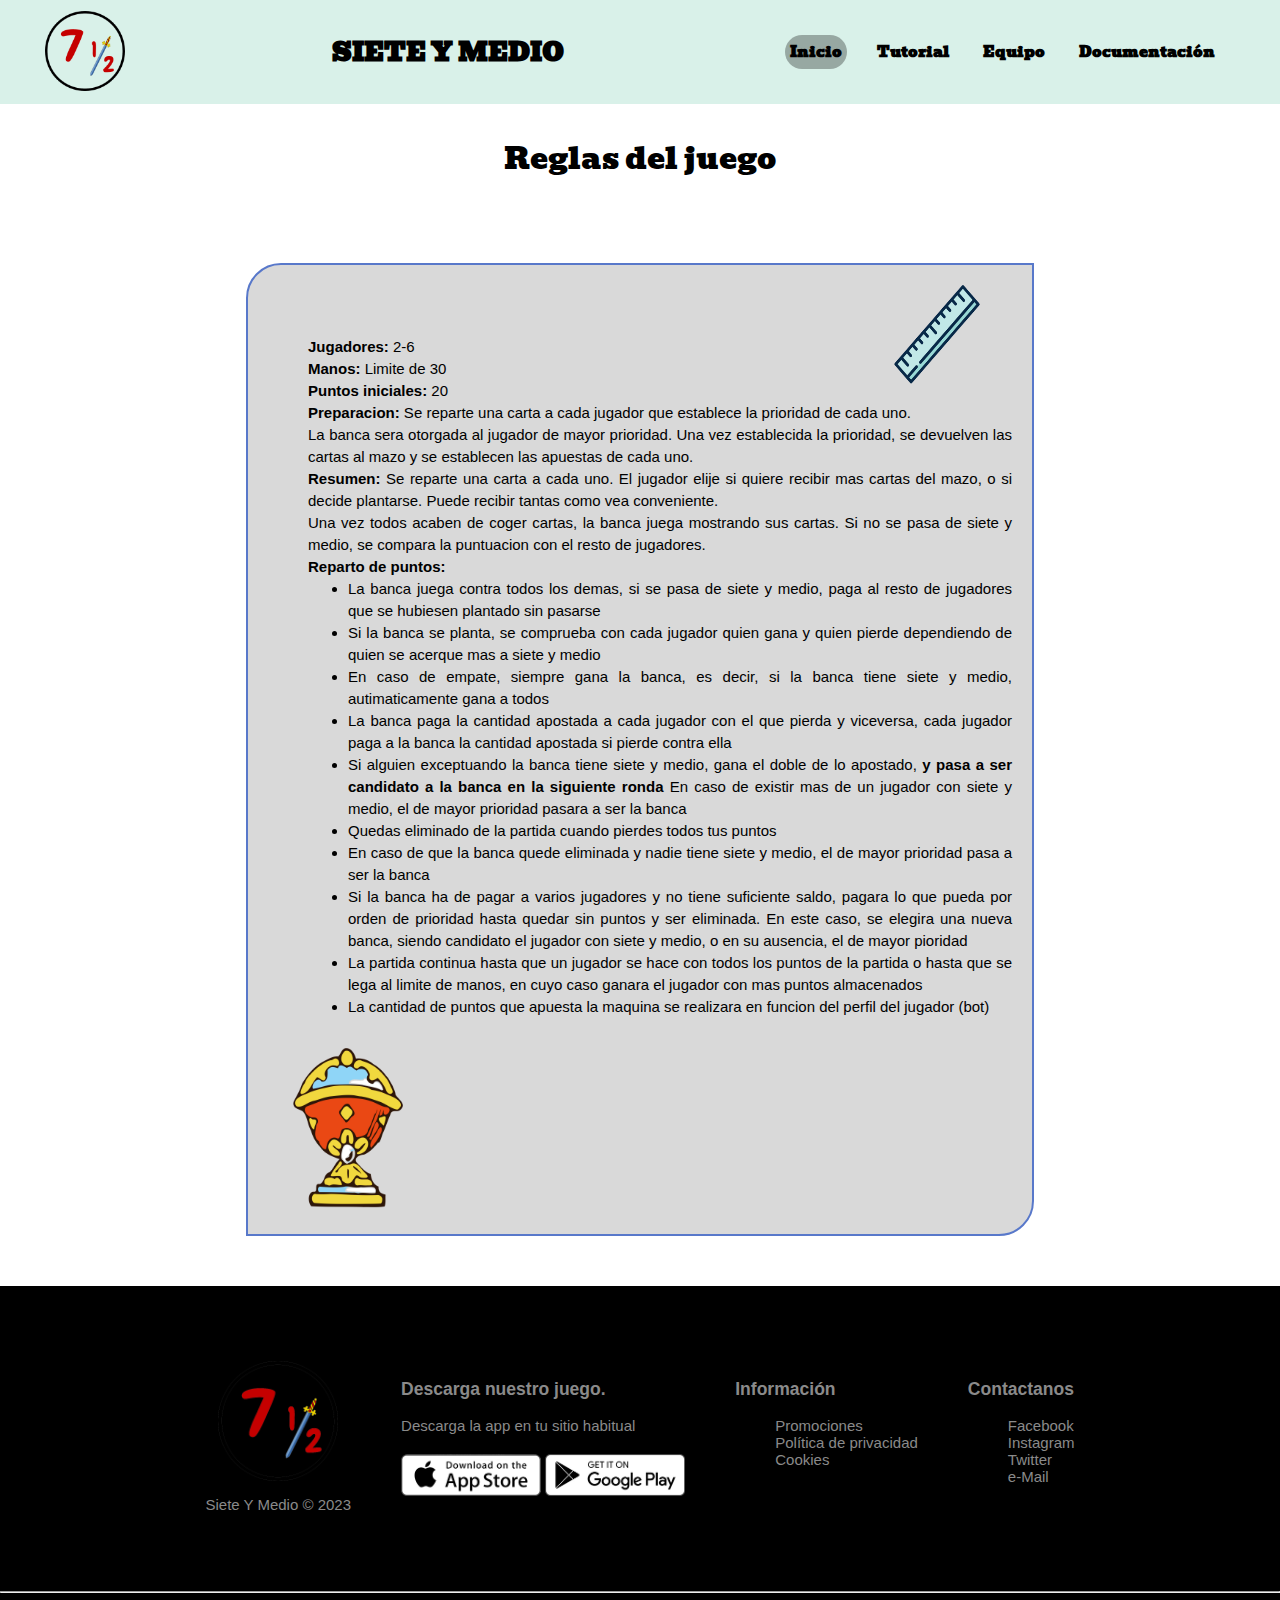
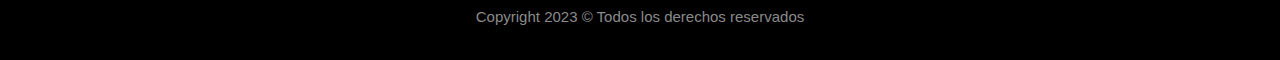
<file: web/index.html>
<!DOCTYPE html>
<html lang="en">
<head>
    <meta charset="UTF-8">
    <meta http-equiv="X-UA-Compatible" content="IE=edge">
    <meta name="viewport" content="width=device-width, initial-scale=1.0">
    <link href="style.css" rel="stylesheet" />
    <title>Inicio</title>

</head>
<body>

    
      


    <div class="barraNavegacion">
        <div class="logo">
            <a href="index.html"><img src="./img/logo.png"></a>
        </div> 

        <div class="sieteymedio">
            <p>SIETE Y MEDIO</p>
        </div>
            

        <div class="menuLinks">
            <ul id="menuItems">
                <li><a class = "subrayado" href="index.html">Inicio</a></li>
                <li><a href="tutorial.html">Tutorial</a></li>
                <li><a href="equip.html">Equipo</a></li>
                <li><a href="documentacion_programacion.html">Documentación</a></li>
            </ul>
        </div>

    </div>

    <div class="tituloPagina">
        <p>Reglas del juego</p>
    </div>

    <!--------------->
    <!-- PRINCIPAL -->
    <!--------------->

    <div class="principalIndex">
        <div class="cuadro animate-bg">
            <div class="divregla"><img src="./img/regla.png" alt="Regla"></div>
            
            <ul class="ulIndex">
                <li><span class = "bold">Jugadores:</span>  2-6</li>
                <li><span class = "bold">Manos:</span>  Limite de 30</li>
                <li><span class = "bold">Puntos iniciales:</span>  20</li>
                <li><span class = "bold">Preparacion:</span>  Se reparte una carta a cada jugador que establece la prioridad de cada uno. <br>La banca sera otorgada al jugador de mayor prioridad.
                Una vez establecida la prioridad, se devuelven las cartas al mazo y se establecen las apuestas de cada uno.</li>
                <li><span class = "bold">Resumen:</span>  Se reparte una carta a cada uno. El jugador elije si quiere recibir mas cartas del mazo, o si decide plantarse. Puede recibir tantas como vea conveniente.<br> Una vez todos acaben de coger cartas, la banca juega mostrando sus cartas. Si no se pasa de siete y medio, se compara la puntuacion con el resto de jugadores.
                </li>
                <li><span class = "bold">Reparto de puntos:</span>
                    <ul>
                        <li type="disc"> La banca juega contra todos los demas, si se pasa de siete y medio, paga al resto de jugadores que se hubiesen plantado sin pasarse </li>
                        <li type="disc"> Si la banca se planta, se comprueba con cada jugador quien gana y quien pierde dependiendo de quien se acerque mas a siete y medio </li>
                        <li type="disc"> En caso de empate, siempre gana la banca, es decir, si la banca tiene siete y medio, autimaticamente gana a todos </li>
                        <li type="disc"> La banca paga la cantidad apostada a cada jugador con el que pierda y viceversa, cada jugador paga a la banca la cantidad apostada si pierde contra ella </li>
                        <li type="disc"> Si alguien exceptuando la banca tiene siete y medio, gana el doble de lo apostado, <b>y pasa a ser candidato a la banca en la siguiente ronda</b> En caso de existir mas de un jugador con siete y medio, el de mayor prioridad pasara a ser la banca</li>
                        <li type="disc"> Quedas eliminado de la partida cuando pierdes todos tus puntos </li>
                        <li type="disc"> En caso de que la banca quede eliminada y nadie tiene siete y medio, el de mayor prioridad pasa a ser la banca </li>
                        <li type="disc"> Si la banca ha de pagar a varios jugadores y no tiene suficiente saldo, pagara lo que pueda por orden de prioridad hasta quedar sin puntos y ser eliminada. En este caso, se elegira una nueva banca, siendo candidato el jugador con siete y medio, o en su ausencia, el de mayor pioridad</li>
                        <li type="disc"> La partida continua hasta que un jugador se hace con todos los puntos de la partida o hasta que se lega al limite de manos, en cuyo caso ganara el jugador con mas puntos almacenados </li>
                        <li type="disc"> La cantidad de puntos que apuesta la maquina se realizara en funcion del perfil del jugador (bot)</li>
                    </ul>
                </li>
            </ul>

            <div class="divcopa"><img src="./img/copa.png" alt="Copa"></div>
        </div>
    </div>


     
    
    
    
    
    
    <div class="footer">
        <div class="logoFooter">
            <img class="logoImgF" src="img/logo.png" >
            <p> Siete Y Medio © 2023 </p>
        </div>
        <div class="appFooter">  
            <h3>Descarga nuestro juego.</h3>
            <p>Descarga la app en tu sitio habitual</p>
            <div class="app-logo">
                <img src="img/app-store.png">
                <img src="img/play-store.png">
            </div>
        </div>
        <div class="infoFooter">
            <h3>Información</h3>
            <ul class="uls">
                <li>Promociones</li>
                <li>Política de privacidad</li>
                <li>Cookies</li>
            </ul>
        </div>
        <div class="redesFooter">
            <h3>Contactanos</h3>
            <ul class="uls">
                <li>Facebook</li>
                <li>Instagram</li>
                <li>Twitter</li>
                <li>e-Mail</li>
            </ul>
        </div>
    </div>   
    <div class="footer2">
        <hr>
        <p class="copyright">Copyright 2023 © Todos los derechos reservados </p>
    </div> 



  
    
</body>
</file>
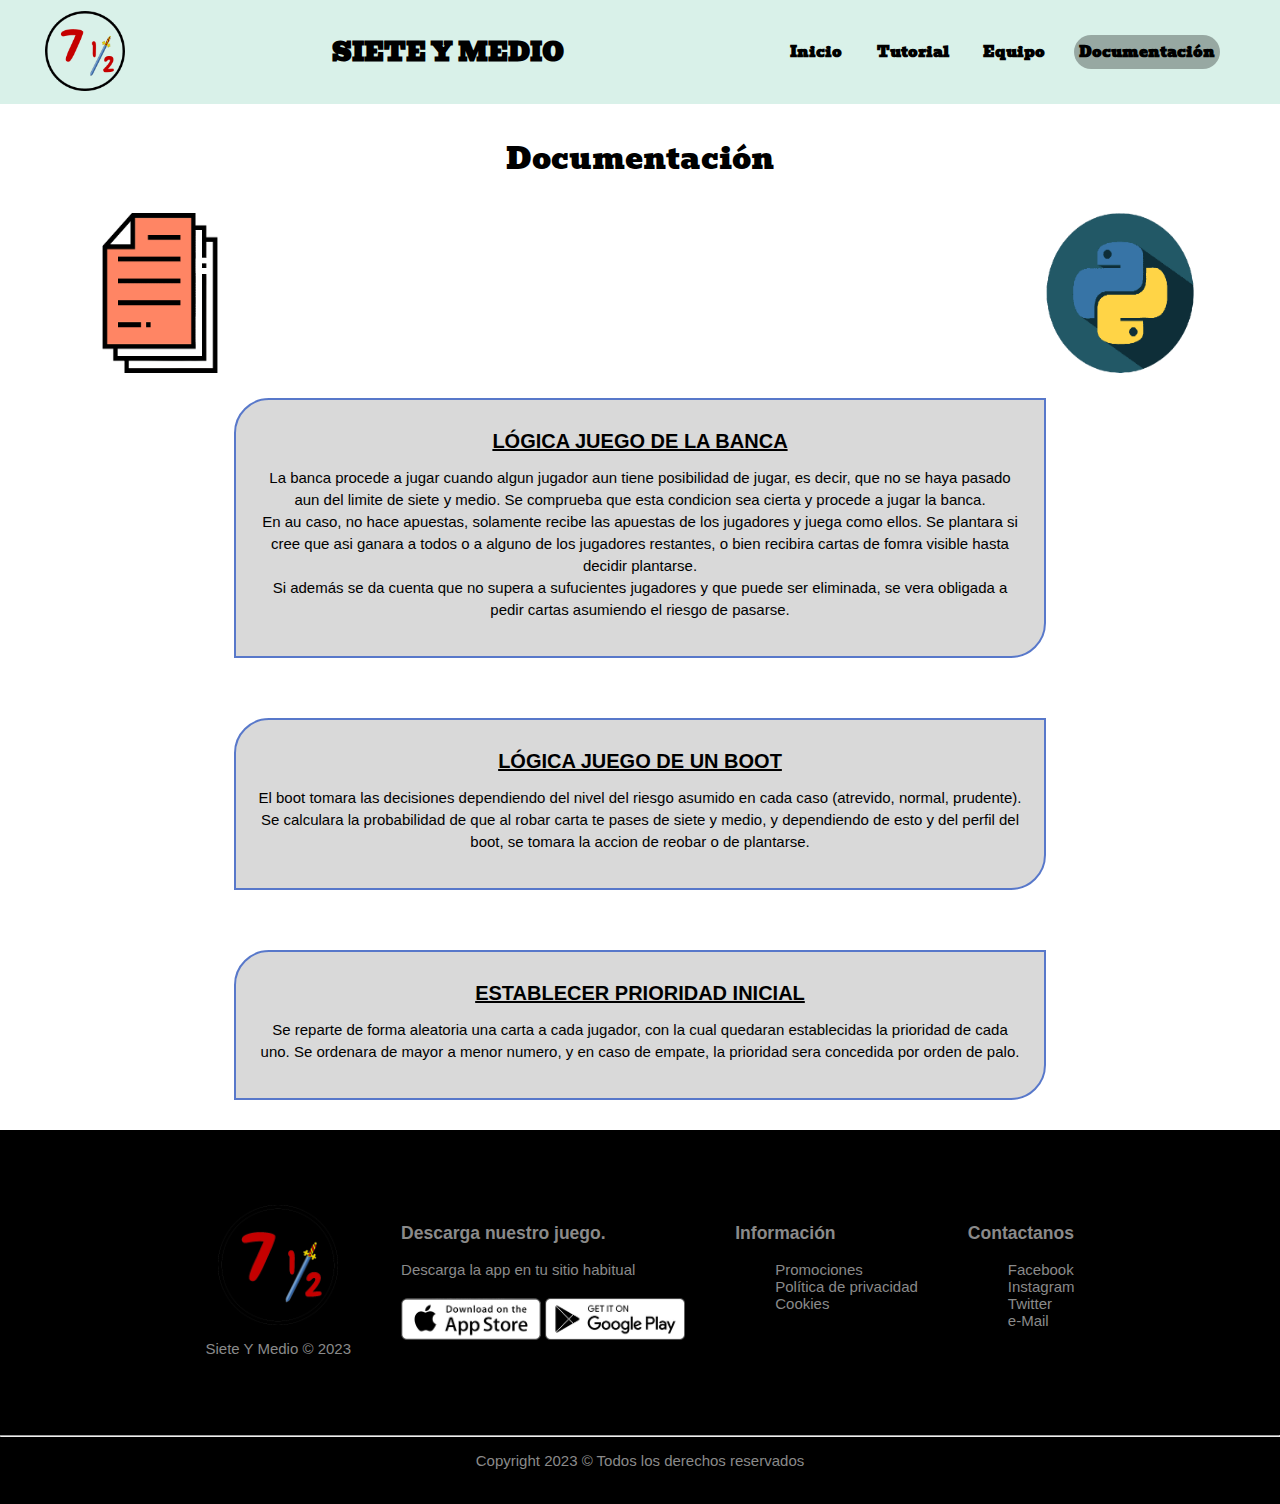
<file: web/documentacion_programacion.html>
<!DOCTYPE html>
<html lang="en">
<head>
    <meta charset="UTF-8">
    <meta http-equiv="X-UA-Compatible" content="IE=edge">
    <meta name="viewport" content="width=device-width, initial-scale=1.0">
    <link href="style.css" rel="stylesheet" />
    <title>Documentacion</title>

</head>
<body>
    


    <div class="barraNavegacion">
        <div class="logo">
            <a href="index.html"><img src="./img/logo.png"></a>
        </div>

        <div class="sieteymedio">
            <p>SIETE Y MEDIO</p>
        </div>

        <div class="menuLinks">
            <ul id="menuItems">
                <li><a href="index.html">Inicio</a></li>
                <li><a href="tutorial.html">Tutorial</a></li>
                <li><a href="equip.html">Equipo</a></li>
                <li><a class = "subrayado" href="documentacion_programacion.html">Documentación</a></li>
            </ul>
        </div>
    </div>


    <div class="tituloPagina">
        <p>Documentación</p>
    </div>

    <div class="fotosDocumentacion">
        <img id="documentacion"src="./img/documentos.png" alt="Documentos">
        <img id="python"src="./img/python.png" alt="Logo python">
    </div>

    <div class="principalDocumentacion">

        <div class="cuadro">
            <p class="titulo">LÓGICA JUEGO DE LA BANCA</p>
            <p>La banca procede a jugar cuando algun jugador aun tiene posibilidad de jugar, es decir, que no se haya pasado aun del limite de siete y medio. Se comprueba que esta condicion sea cierta y procede a jugar la banca. <br>
            En au caso, no hace apuestas, solamente recibe las apuestas de los jugadores y juega como ellos. Se plantara si cree que asi ganara a todos o a alguno de los jugadores restantes, o bien recibira cartas de fomra visible hasta decidir plantarse. <br>
            Si además se da cuenta que no supera a sufucientes jugadores y que puede ser eliminada, se vera obligada a pedir cartas asumiendo el riesgo de pasarse.
            </p>
        </div>

        <div class="cuadro">
            <p class="titulo">LÓGICA JUEGO DE UN BOOT</p>
            <p>El boot tomara las decisiones dependiendo del nivel del riesgo asumido en cada caso (atrevido, normal, prudente). <br>
            Se calculara la probabilidad de que al robar carta te pases de siete y medio, y dependiendo de esto y del perfil del boot, se tomara la accion de reobar o de plantarse.</p>
        </div>

        <div class="cuadro">
            <p class="titulo">ESTABLECER PRIORIDAD INICIAL</p>
            <p>Se reparte de forma aleatoria una carta a cada jugador, con la cual quedaran establecidas la prioridad de cada uno. Se ordenara de mayor a menor numero, y en caso de empate, la prioridad sera concedida por orden de palo.</p>
        </div>

        


    </div>

   















    <div class="footer">
        <div class="logoFooter">
            <img class="logoImgF" src="img/logo.png" >
            <p> Siete Y Medio © 2023 </p>
        </div>
        <div class="appFooter">  
            <h3>Descarga nuestro juego.</h3>
            <p>Descarga la app en tu sitio habitual</p>
            <div class="app-logo">
                <img src="img/app-store.png">
                <img src="img/play-store.png">
            </div>
        </div>
        <div class="infoFooter">
            <h3>Información</h3>
            <ul>
                <li>Promociones</li>
                <li>Política de privacidad</li>
                <li>Cookies</li>
            </ul>
        </div>
        <div class="redesFooter">
            <h3>Contactanos</h3>
            <ul>
                <li>Facebook</li>
                <li>Instagram</li>
                <li>Twitter</li>
                <li>e-Mail</li>
            </ul>
        </div>
    </div>   
    <div class="footer2">
        <hr>
        <p class="copyright">Copyright 2023 © Todos los derechos reservados </p>
    </div> 

</body>
</html>
</file>
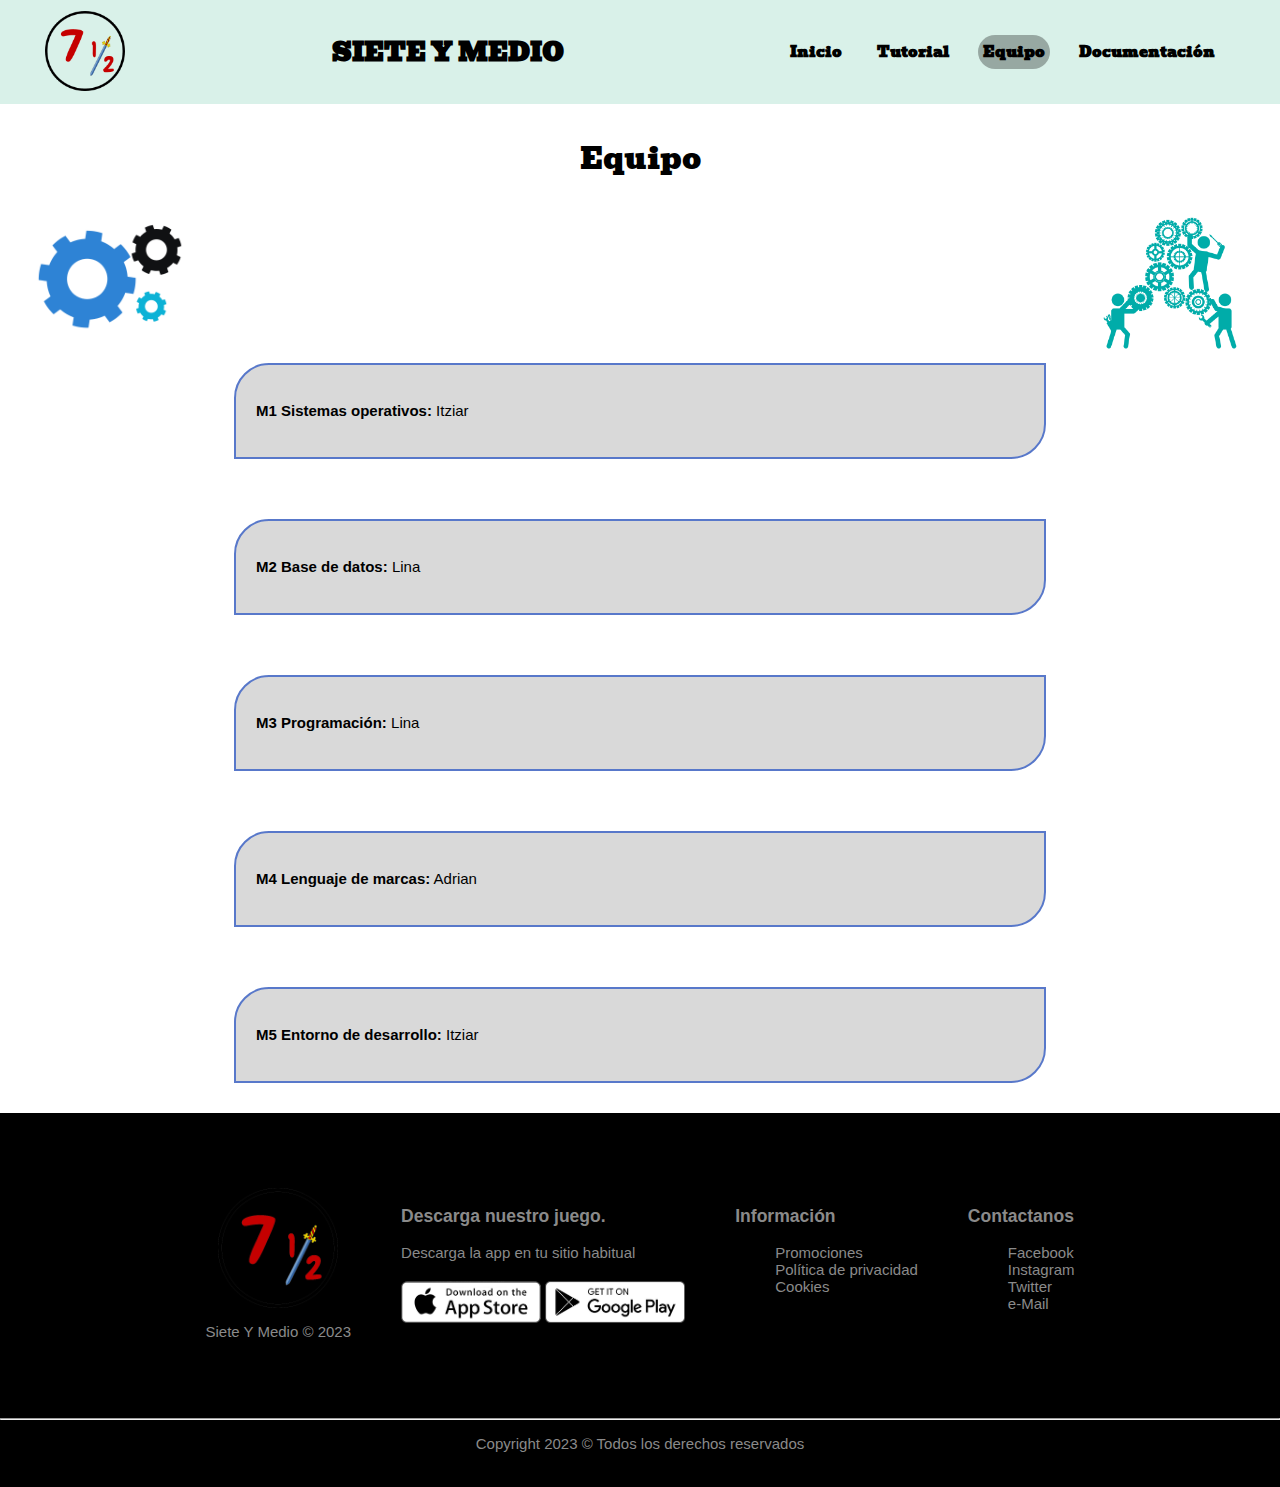
<file: web/equip.html>
<!DOCTYPE html>
<html lang="en">
<head>
    <meta charset="UTF-8">
        <meta http-equiv="X-UA-Compatible" content="IE=edge">
        <meta name="viewport" content="width=device-width, initial-scale=1.0">
        <link href="style.css" rel="stylesheet" />
        <title>Equipo</title>

</head>

<body>



    <div class="barraNavegacion">
        <div class="logo">
            <a href="index.html"><img src="./img/logo.png"></a>
        </div>

        <div class="sieteymedio">
            <p>SIETE Y MEDIO</p>
        </div>

        <div class="menuLinks">
            <ul id="menuItems">
                <li><a href="index.html">Inicio</a></li>
                <li><a href="tutorial.html">Tutorial</a></li>
                <li><a class = "subrayado" href="equip.html">Equipo</a></li>
                <li><a href="documentacion_programacion.html">Documentación</a></li>
            </ul>
        </div>
    </div>

    
    <div class="tituloPagina">
        <p>Equipo</p>
    </div>


    <div class="fotosEquipo">
        <img id="engranajes"src="./img/engranajes.gif" alt="Gif engranajes">
        <img id="equipo"src="./img/equipo.png" alt="Equipo">
    </div>
    
    

    <div class="principalEquipo">
        <div class="cuadro">
            <p class="tituloEquipo"><span class="bold">M1 Sistemas operativos:</span> Itziar</p>
        </div>

        <div class="cuadro">
            <p class="tituloEquipo"><span class="bold">M2 Base de datos:</span> Lina</p>
        </div>

        <div class="cuadro">
            <p class="tituloEquipo"><span class="bold">M3 Programación:</span>  Lina</p>
        </div>

        <div class="cuadro">
            <p class="tituloEquipo"><span class="bold">M4 Lenguaje de marcas:</span>  Adrian</p>
        </div>

        <div class="cuadro">
            <p class="tituloEquipo"><span class="bold">M5 Entorno de desarrollo:</span>  Itziar</p>
        </div>
    </div>





    <div class="footer">
        <div class="logoFooter">
            <img class="logoImgF" src="img/logo.png" >
            <p> Siete Y Medio © 2023 </p>
        </div>
        <div class="appFooter">  
            <h3>Descarga nuestro juego.</h3>
            <p>Descarga la app en tu sitio habitual</p>
            <div class="app-logo">
                <img src="img/app-store.png">
                <img src="img/play-store.png">
            </div>
        </div>
        <div class="infoFooter">
            <h3>Información</h3>
            <ul>
                <li>Promociones</li>
                <li>Política de privacidad</li>
                <li>Cookies</li>
            </ul>
        </div>
        <div class="redesFooter">
            <h3>Contactanos</h3>
            <ul>
                <li>Facebook</li>
                <li>Instagram</li>
                <li>Twitter</li>
                <li>e-Mail</li>
            </ul>
        </div>
    </div>   
    <div class="footer2">
        <hr>
        <p class="copyright">Copyright 2023 © Todos los derechos reservados </p>
    </div> 

</body>
</html>
</file>
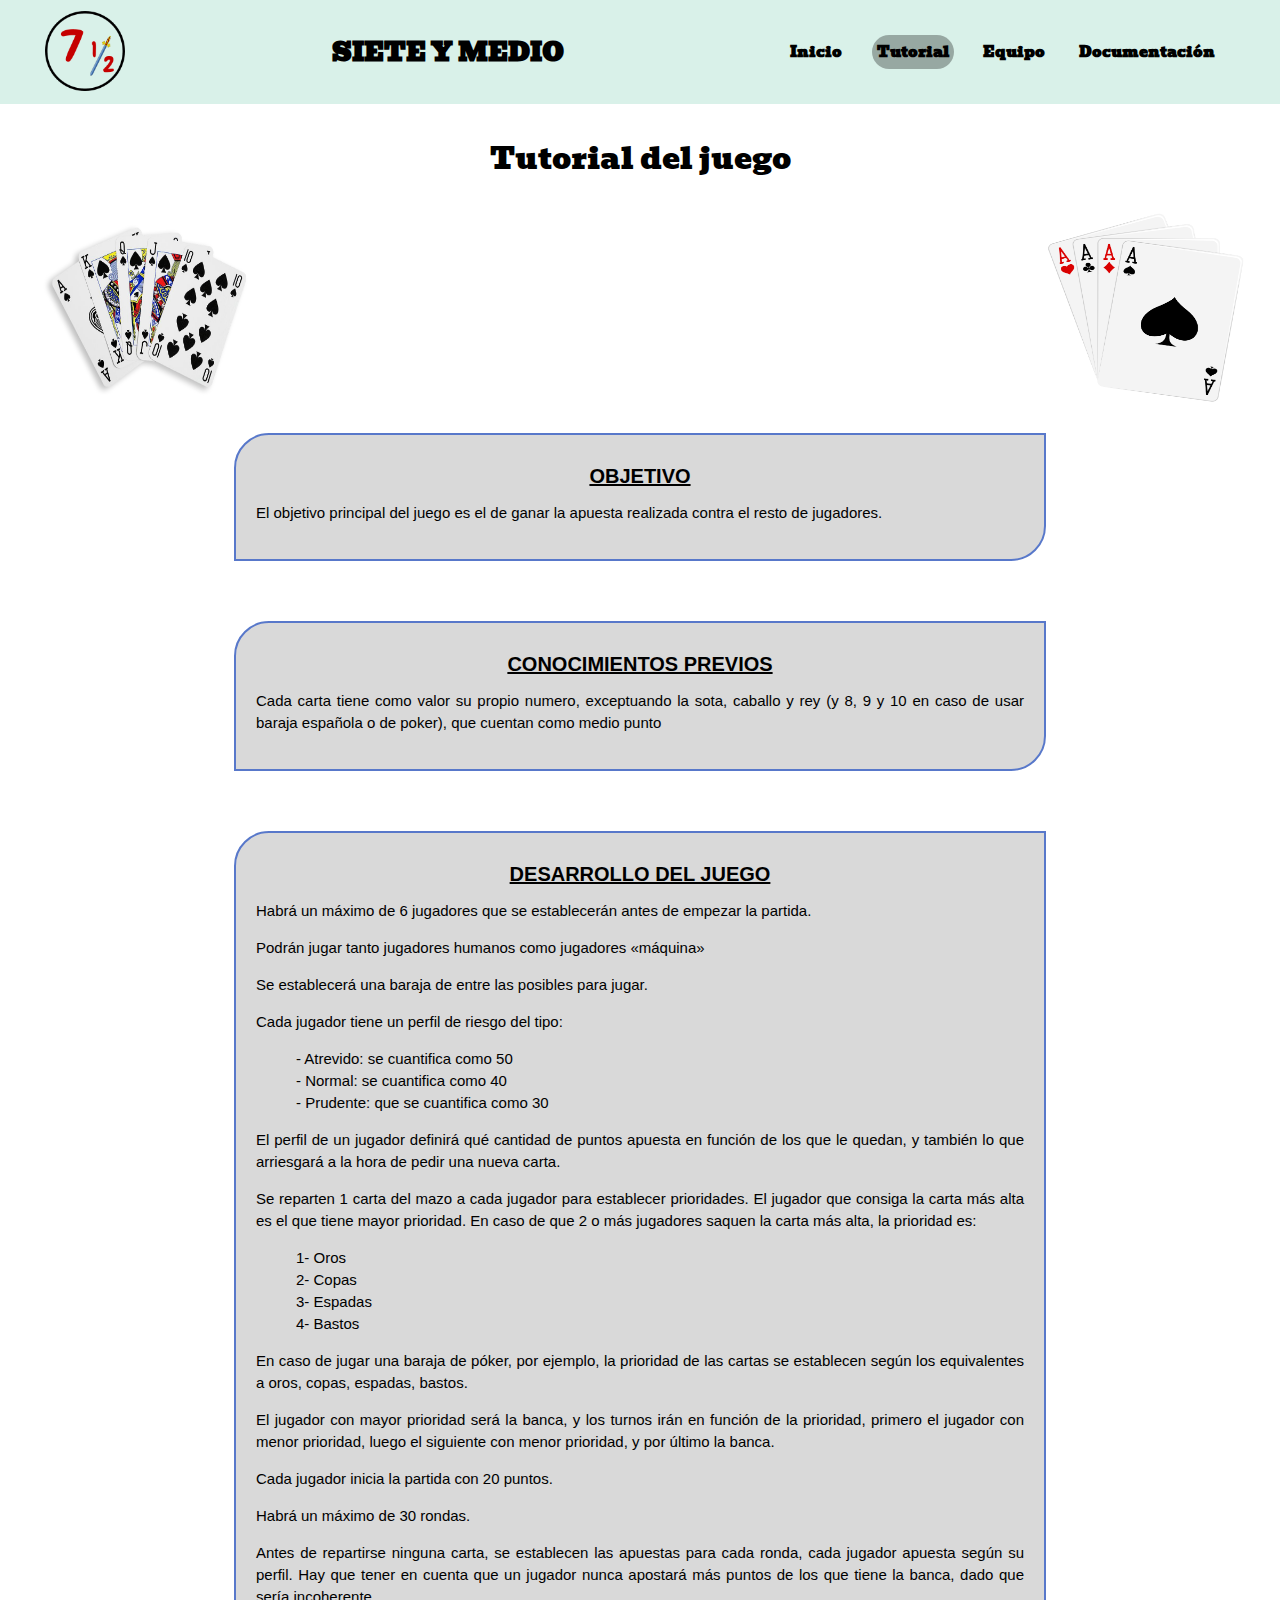
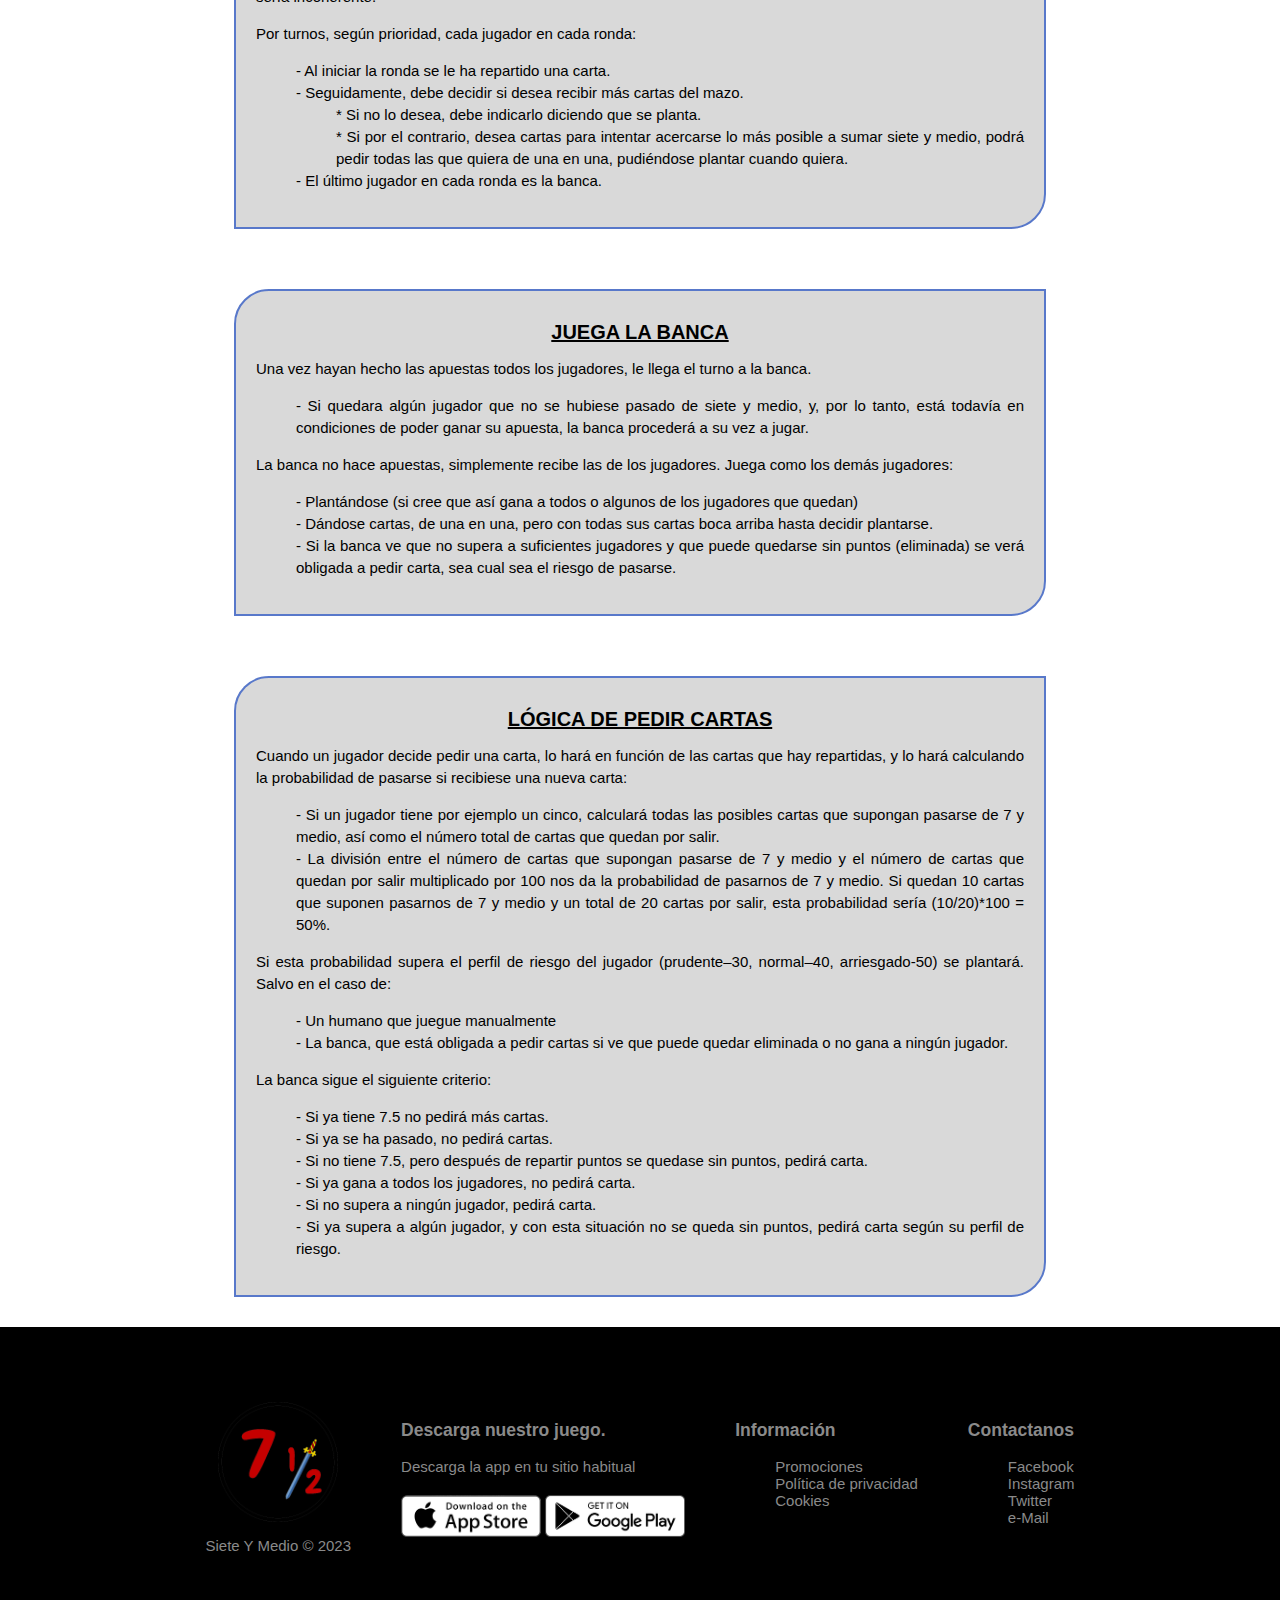
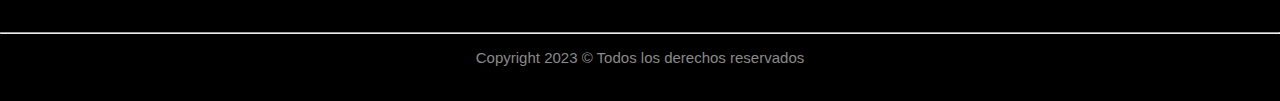
<file: web/tutorial.html>
<!DOCTYPE html>
<html lang="en">
<head>
    <meta charset="UTF-8">
    <meta http-equiv="X-UA-Compatible" content="IE=edge">
    <link href="style.css" rel="stylesheet" />
    <meta name="viewport" content="width=device-width, initial-scale=1.0">
    <title>Tutorial</title>
</head>

<body>
    <!-------------->
    <!-- Cabecera -->
    <!-------------->



    <div class="barraNavegacion">
        <div class="logo">
            <a href="index.html"><img src="./img/logo.png"></a>
        </div>

        <div class="sieteymedio">
            <p>SIETE Y MEDIO</p>
        </div>

        <div class="menuLinks">
            <ul id="menuItems">
                <li><a href="index.html">Inicio</a></li>
                <li><a class = "subrayado" href="tutorial.html">Tutorial</a></li>
                <li><a href="equip.html">Equipo</a></li>
                <li><a href="documentacion_programacion.html">Documentación</a></li>
            </ul>
        </div>
    </div>



    <div class="tituloPagina">
        <p>Tutorial del juego</p>
    </div>

    <div class="fotosBaraja">
        <img id="barajaesp"src="./img/barajaesp.png" alt="Baraja española">
        <img id="barajapoker"src="./img/barajapoker.png" alt="Baraja poker">
    </div>

    


    <!--------------->
    <!-- PRINCIPAL -->
    <!--------------->



    <div class = "principalTutorial">
        <div class="cuadro">
            <p class="titulo">OBJETIVO</p>
            <p>El objetivo principal del juego es el de ganar la apuesta realizada contra el resto de jugadores.</p>
        </div>


        <div class="cuadro">
            <p class="titulo">CONOCIMIENTOS PREVIOS</p>
            <p>Cada carta tiene como valor su propio numero, exceptuando la sota, caballo y rey (y 8, 9 y 10 en caso de usar baraja española o de poker), que cuentan como medio punto</p>
        </div>

        <div class="cuadro">
            <p class="titulo">DESARROLLO DEL JUEGO</p>
            <p>Habrá un máximo de 6 jugadores que se establecerán antes de empezar la partida.</p>
            <p>Podrán jugar tanto jugadores humanos como jugadores «máquina»</p>
            <p>Se establecerá una baraja de entre las posibles para jugar.</p>
            <p>Cada jugador tiene un perfil de riesgo del tipo:</p>

            <ul>
                <li>- Atrevido: se cuantifica como 50</li>
                <li>- Normal: se cuantifica como 40</li>
                <li>- Prudente: que se cuantifica como 30</li>
            </ul>

            <p>El perfil de un jugador definirá qué cantidad de puntos apuesta en función de los que le quedan, y también lo que arriesgará a la hora de pedir una nueva carta.</p>
            <p>Se reparten 1 carta del mazo a cada jugador para establecer prioridades. El jugador que consiga la carta más alta es el que tiene mayor prioridad. En caso de que 2 o más jugadores saquen la carta más alta, la prioridad es:</p>

            <ul>
                <li>1- Oros</li>
                <li>2- Copas</li>
                <li>3- Espadas</li>
                <li>4- Bastos</li>
            </ul>

            <p>En caso de jugar una baraja de póker, por ejemplo, la prioridad de las cartas se establecen según los equivalentes a oros, copas, espadas, bastos.</p>
            <p>El jugador con mayor prioridad será la banca, y los turnos irán en función de la prioridad, primero el jugador con menor prioridad, luego el siguiente con menor prioridad, y por último la banca.</p>
            <p>Cada jugador inicia la partida con 20 puntos.</p>
            <p>Habrá un máximo de 30 rondas.</p>
            <p>Antes de repartirse ninguna carta, se establecen las apuestas para cada ronda, cada jugador apuesta según su perfil. Hay que tener en cuenta que un jugador nunca apostará más puntos de los que tiene la banca, dado que sería incoherente.</p>
            <p>Por turnos, según prioridad, cada jugador en cada ronda:</p>
            <ul>
                <li>- Al iniciar la ronda se le ha repartido una carta.</li>
                <li>- Seguidamente, debe decidir si desea recibir más cartas del mazo.
                    <ul>
                        <li>* Si no lo desea, debe indicarlo diciendo que se planta.</li>
                        <li>* Si por el contrario, desea cartas para intentar acercarse lo más posible a sumar siete y medio, podrá pedir todas las que quiera de una en una, pudiéndose plantar cuando quiera.</li>
                    </ul>
                </li>
                <li>- El último jugador en cada ronda es la banca.</li>
            </ul>

        </div>

        <div class="cuadro">
            <p class="titulo">JUEGA LA BANCA</p>
            <p>Una vez hayan hecho las apuestas todos los jugadores, le llega el turno a la banca.</p>
            <ul>
                <li>- Si quedara algún jugador que no se hubiese pasado de siete y medio, y, por lo tanto, está todavía en condiciones de poder ganar su apuesta, la banca procederá a su vez a jugar.</li>
            </ul>
            <p>La banca no hace apuestas, simplemente recibe las de los jugadores. Juega como los demás jugadores:</p>
            <ul>
                <li>- Plantándose (si cree que así gana a todos o algunos de los jugadores que quedan)</li>
                <li>- Dándose cartas, de una en una, pero con todas sus cartas boca arriba hasta decidir plantarse.</li>
                <li>- Si la banca ve que no supera a suficientes jugadores y que puede quedarse sin puntos (eliminada) se verá obligada a pedir carta, sea cual sea el riesgo de pasarse.</li>
            </ul>
        </div>


        <div class="cuadro">
            <p class="titulo">LÓGICA DE PEDIR CARTAS</p>
            <p>Cuando un jugador decide pedir una carta, lo hará en función de las cartas que hay repartidas, y lo hará calculando la probabilidad de pasarse si recibiese una nueva carta:</p>
            <ul>
                <li>- Si un jugador tiene por ejemplo un cinco, calculará todas las posibles cartas que supongan pasarse de 7 y medio, así como el número total de cartas que quedan por salir.</li>
                <li>- La división entre el número de cartas que supongan pasarse de 7 y medio y el número de cartas que quedan por salir multiplicado por 100 nos da la probabilidad de pasarnos de 7 y medio. Si quedan 10 cartas que suponen pasarnos de 7 y medio y un total de 20 cartas por salir, esta probabilidad sería (10/20)*100 = 50%.</li>
            </ul>
            <p>Si esta probabilidad supera el perfil de riesgo del jugador (prudente–30, normal–40, arriesgado-50) se plantará. Salvo en el caso de:</p>
            <ul>
                <li>- Un humano que juegue manualmente</li>
                <li>- La banca, que está obligada a pedir cartas si ve que puede quedar eliminada o no gana a ningún jugador.</li>
            </ul>
            <p>La banca sigue el siguiente criterio:</p>
            <ul>
                <li>- Si ya tiene 7.5 no pedirá más cartas.</li>
                <li>- Si ya se ha pasado, no pedirá cartas.</li>
                <li>- Si no tiene 7.5, pero después de repartir puntos se quedase sin puntos, pedirá carta.</li>
                <li>- Si ya gana a todos los jugadores, no pedirá carta.</li>
                <li>- Si no supera a ningún jugador, pedirá carta.</li>
                <li>- Si ya supera a algún jugador, y con esta situación no se queda sin puntos, pedirá carta según su perfil de riesgo.</li>
            </ul>
        </div>
    </div>

        



    <div class="footer">
        <div class="logoFooter">
            <img class="logoImgF" src="img/logo.png" >
            <p> Siete Y Medio © 2023 </p>
        </div>
        <div class="appFooter">  
            <h3>Descarga nuestro juego.</h3>
            <p>Descarga la app en tu sitio habitual</p>
            <div class="app-logo">
                <img src="img/app-store.png">
                <img src="img/play-store.png">
            </div>
        </div>
        <div class="infoFooter">
            <h3>Información</h3>
            <ul>
                <li>Promociones</li>
                <li>Política de privacidad</li>
                <li>Cookies</li>
            </ul>
        </div>
        <div class="redesFooter">
            <h3>Contactanos</h3>
            <ul>
                <li>Facebook</li>
                <li>Instagram</li>
                <li>Twitter</li>
                <li>e-Mail</li>
            </ul>
        </div>
    </div>   
    <div class="footer2">
        <hr>
        <p class="copyright">Copyright 2023 © Todos los derechos reservados </p>
    </div> 
</body>
</html>
</file>
<file: web/style.css>
/*--------*/
    /* Fuente */
    /*--------*/

    *{
        font-family: 'Arial';
    }

    @font-face {
        font-family: 'Bevan';
        src: url("./fonts/BevanRegular.ttf") format("opentype");
        
    }

    .sieteymedio p, .menuLinks #menuItems a, .tituloPagina p{
        font-family: "Bevan";
    }

   
    /*--------------------*/
    /* Ajustes generales  */
    /*--------------------*/
    
    html {
        scroll-behavior: smooth;
    }
    
    ul {
        list-style: none;
    }
    
    body {
        padding: 0;
        margin: 0;
        background-size: 100%;
        font-size: 15px;
        
    }
    
    :root{
        --color_cabecera: rgba(0, 162, 255, 0);
    }



    /*-----------------------------------------*/
    /* Cabecera prinicpal titulo Siete y Medio */
    /*-----------------------------------------*/

    

    

    
    
    /*-------------------------------*/
    /* Barra navegacion logo / links */
    /*-------------------------------*/

    .sieteymedio{
        font-size: 26px;
        font-weight: bold;
        display: flex;
        margin-left: 30px;
        justify-content: center;
    }

    .barraNavegacion {
        display: flex;
        align-items: center;
        justify-content: space-between;
        padding: 5px;
        background-color: #d9f1e9;
        
        /* Nav bar */
        position: -webkit-sticky;
        position: sticky;
        top: 0;
        z-index: 100;
    }
    
    .barraNavegacion .logo{
        margin-left: 40px;
        justify-content: center;
        align-items: center;
    }
    .barraNavegacion .logo img{
        width:80px;
        height:80px;
    }

    
    #menuItems {
        margin-right: 40px;
        font-size: 15px;
        font-weight: bold;
        
    }
    
    .menuLinks {
        text-align: right;
        justify-content: right;
        display: flex;
    }
    
    .menuLinks ul {
        display: inline-block;
        list-style-type: none;
    }
    
    .menuLinks ul li {    
        display: inline-block;
        margin-right: 10px;
        
    }
    
    .menuLinks ul li a{
        text-decoration:none;
        color: black;
        border-radius: 40px;
        margin: 0 5px;
        padding: 5px 5px;
        
    }

    .menuLinks ul li a.subrayado, a:hover{
        transition:.4s;
        background-color: rgba(0,0,0,.3);
    }



    /*---------*/
    /* COMUNES */
    /*---------*/


   

    .tituloPagina {
        display: flex;
        justify-content: center; 
        font-size: 30px;

    }



    .cuadro{
        width: 60%;
        padding: 20px;
        margin: 30px;
        background-color: rgba(0, 0, 0, 0.15);
        align-items: center;
        justify-content: center;
        text-align:justify;
        border-radius: 35px 0px 35px 35px;
        -moz-border-radius: 35px 0px 35px 35px;
        -webkit-border-radius: 35px 0px 35px 0px;
        border: 2px solid #5878ca;
        line-height: 22px;
    
    }

    .tituloPagina:hover {
        animation: myAnim 1s ease 0s 1 normal forwards;
    }
      
   
    

    @keyframes myAnim {
        0% {
            transform: translate(0);
        }
    
        10% {
            transform: translate(-2px, -2px);
        }
    
        20% {
            transform: translate(2px, -2px);
        }
    
        30% {
            transform: translate(-2px, 2px);
        }
    
        40% {
            transform: translate(2px, 2px);
        }
    
        50% {
            transform: translate(-2px, -2px);
        }
    
        60% {
            transform: translate(2px, -2px);
        }
    
        70% {
            transform: translate(-2px, 2px);
        }
    
        80% {
            transform: translate(-2px, -2px);
        }
    
        90% {
            transform: translate(2px, -2px);
        }
    
        100% {
            transform: translate(0);
        }
    }







    .bold{
        font-weight: bold;
    }

    /*-------*/
    /* INDEX */
    /*-------*/

    .principalIndex{
        display: flex;
        flex-direction: column;
        margin: 20px;
        align-items: center;
        justify-content: center;
    }
    
    .principalIndex .cuadro .ulIndex {
        margin-top: -55px;
        
    }

    /* IMG RELGA DERECHA*/ 
    .principalIndex .cuadro .divregla{
        justify-content: right;
        margin: 0px auto;
        text-align: right;
    }
    .principalIndex .cuadro .divregla img{
        height: 100px;
        width: 150px;
        
        
    }
    .principalIndex .cuadro .divregla img:hover{
        
        -webkit-transform: rotate(-100deg);
    }


    /* IMAGEN COPA */ 

    .principalIndex .cuadro .divcopa{
        justify-content: left;
        text-align: left;
    }
    .principalIndex .cuadro .divcopa img{
        height: 160px;
        width: 110px;
        margin-top: 15px;
        margin-left: 25px;
    }


    /*------------*/
    /* TUTORIAL   */
    /*------------*/

    .principalTutorial{
        display: flex;
        flex-direction: column;
        /* margin-top: -15px; */
        align-items: center;
        justify-content: center;
    }

    .titulo{
        justify-content: center;
        display: flex;
        text-decoration: underline;
        margin: 10px;
        text-align: center;
        font-size: 20px;
        font-weight: bold;
    }

    .tutorial{
        display: flex;
        flex-direction: row;
        margin: 15px;
        
    }

    .fotosBaraja{
        display: flex;
        flex-direction: row;
        justify-content: space-between;
    }

    #barajaesp {
        width: 240px;
        height: 190px;
        margin-left: 35px;
    }

    #barajapoker{
        width: 200px;
        height: 190px;
        margin-right: 35px;
    }

    

    /*-------*/
    /* EQUIP */
    /*-------*/

    .principalEquipo{
        display: flex;
        flex-direction: column;
        margin-top: -30px;
        align-items: center;
        justify-content: center;
    }

    .fotosEquipo{
        display: flex;
        flex-direction: row;
        justify-content: space-between;
    }

    #engranajes{
        width: 150px;
        height: 150px;
        text-align: left;
        align-items: left;
        margin-left: 35px;    
    }

    #equipo{
        width: 150px;
        height: 150px;
        margin-right: 35px;
    }

    /*--------------*/
    /* DOCUMENTACION */
    /*--------------*/


    .principalDocumentacion{
        display: flex;
        flex-direction: column;
        margin-top: -30px;
        align-items: center;
        justify-content: center;
    }

    .principalDocumentacion .cuadro p{
        text-align: center;
    }

    .fotosDocumentacion{
        display: flex;
        flex-direction: row;
        justify-content: space-between;
        margin-bottom: 25px;

    }

    #documentacion{
        width: 250px;
        height: 160px;
        text-align: left;
        align-items: left;
        margin-left: 35px;    
    }

    #python{
        width: 250px;
        height: 160px;
        margin-right: 35px;
    }

    


    /*--------*/
    /* Footer */
    /*--------*/

    .footer {
        background: #000;
        color: #8a8a8a;
        font-size: 15px;
        padding: 50px 0 20px;
        display: flex;
        flex-direction: row;
        justify-content: center;
    }
    
    .footer2 {
        background: #000;
        color: #8a8a8a;
        padding: 10px 0 20px;
    }
    
    .logoFooter, .appFooter, .infoFooter, .redesFooter {
    margin:25px}
    
    .app-logo {
        margin-top: 20px;
    }
    
    .app-logo img {
        width: 140px;
    }
    
    .footer hr {
        background: #b5b5b5;
        height: 1px;
        margin: 20px 0;
        justify-content: center;
        align-items: center;
    }
    
    .copyright {
        text-align: center;
    }
    
    .logoImgF{
        width: 120px;
    }
    
    .logoFooter img{
        display: flex;
        align-items: center;
        margin: 0px auto;
        text-align: center;
    }




    /*----------------*/
    /* VISTA EN MOVIL */
    /*----------------*/
    

    


    @media only screen and (max-width: 768px) {

        /* Ajustes de la barra de navegación. */

        .barraNavegacion{
            display:flex;
           
        }

        .sieteymedio{
            display: flex;
            text-align: center;
            justify-content: center;
            font-size: 18px;
        }
        .barraNavegacion .logo {
            margin-left: 10px;
        }
        .barraNavegacion .logo img{
            width:60px;
            height:60px;
        };
                
        #MenuItems{
            margin-right: 15px auto;
            display: flex;
            /* margin-left:15px; */
            align-items: right;
            justify-content: right;
            text-align: right;
        }    

       

        .menuLinks li{
            display: flex;
            padding-bottom: 5px;
            margin: 0px auto;
            
        }
            
        .menuLinks {
            display: flex;
            align-items: right;
            justify-content: right;
            text-align: right;
        }



        .tituloPagina{
            display: flex;
            flex-direction: column;
            margin: 0;
            align-items: center;
            font-size: 22px;
        }
        
        .cuadro{
            line-height: 19px;
        }

        .principalTutorial p, li, ul, .principalEquipo p, .principalDocumentacion p{
            font-size: 11px;
        }


        /*********/
        /* INDEX */
        /*********/

        .principalIndex {
            display: flex;
            flex-direction: column;
            margin: 0;
            align-items: center;
            text-align: center;
            justify-content: center;
            justify-items: center;
        }
        
        /* REGLA */

        .principalIndex .cuadro .divregla{
            justify-content: center;
            margin: 0px auto;
            text-align: center;
        }
        .principalIndex .cuadro .divregla img{
            height: 50px;
            width: 90px;
        }

        /* COPA */

        .principalIndex .cuadro .divcopa{
            justify-content: center;
            margin: 0px auto;
            text-align: center;     
        }
        .principalIndex .cuadro .divcopa img{
            height: 50px;
            width: 50px;
        }


        .principalIndex .cuadro .ulIndex {
            margin-top: 10px;
        }

        


        /************/
        /* TUTORIAL */
        /************/

        .principalTutorial{
            display: flex;
            flex-direction: column;
            margin: 0;
            align-items: center;
            
        }

        

        .principalTutorial p.titulo{
            display: flex;
            font-size: 14px;
        }

        

        
        .fotosBaraja{
            display: flex;
            flex-direction: row;
            justify-content: center;
            align-items: center;
        }

        #barajaesp {
            width: 150px;
            height: 140px;
            margin-right: 35px;
            margin-bottom: 10px;
        }

        #barajapoker{
            width: 110px;
            height: 130px;
            margin-left: 35px;
            margin-bottom: 10px;
        }

        
        /**********/
        /* EQUIPO */
        /**********/

        .fotosEquipo{
            display: flex;
            flex-direction: row;
            justify-content: center;
            align-items: center;
        }

        #engranajes{
            width: 130px;
            height: 120px;
            margin-right: 25px;
            margin-bottom: 10px;
        }

        #equipo{
            width: 120px;
            height: 120px;
            margin-left: 25px;
            margin-bottom: 10px;
        }
        

        /*****************/
        /* DOCUMENTACION */
        /*****************/


        .fotosDocumentacion{
            display: flex;
            flex-direction: row;
            justify-content: center;
            align-items: center;
            
        }

        #documentacion{
            width: 190px;
            height: 120px;
            margin-right: 25px;
            margin-bottom: 10px;
        }

        #python{
            width: 190px;
            height: 120px;
            margin-left: 25px;
            margin-bottom: 10px;
        }
        .principalDocumentacion .cuadro p.titulo{
            display: flex;
            font-size: 14px;
        }



        /* FOOTER */

        .footer {
            background: #000;
            color: #8a8a8a;
            font-size: 15px;
            padding: 60px 0 20px;
            display: flex;
            flex-direction: column;
            justify-content: center;
            align-items: center;
        }

        .footer .logoFooter img{
            display:flex;
            justify-content: center;
            margin: 0px auto;
            height: 80px;
            width: 80px;
        }


        .footer .appFooter h3{
            display: flex;
            margin: 0px auto;
            justify-content: center;
        }

        .footer .appFooter p{
            display: flex;
            margin: 0px auto;
            justify-content: center;
            padding-top: 5px;
        }
        
        .footer .infoFooter h3{
            display: flex;
            justify-content: center;
            margin: 0px auto;
        } 

        .footer .redesFooter h3{
            display: flex;
            justify-content: center;
            margin: 0px auto;
        } 
}
</file>
